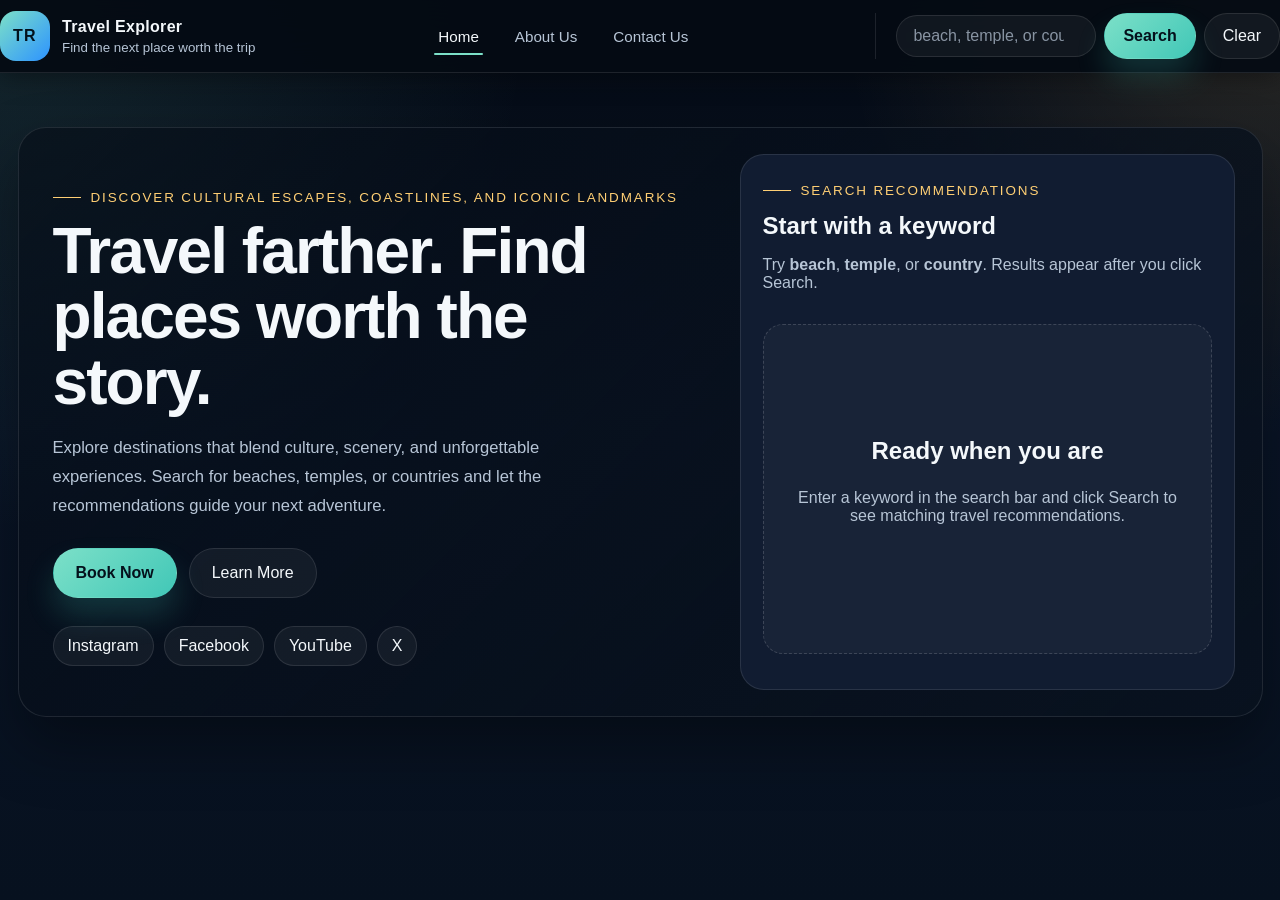
<file: index.html>
<!DOCTYPE html>
<html lang="en">
<head>
  <meta charset="UTF-8">
  <meta http-equiv="refresh" content="0; url=travel_recommendation.html">
  <meta name="viewport" content="width=device-width, initial-scale=1.0">
  <title>Travel Recommendation Explorer</title>
  <script>
    window.location.replace('travel_recommendation.html');
  </script>
</head>
<body>
  <p>Redirecting to the travel recommendation app...</p>
</body>
</html>
</file>
<file: styles.css>
:root {
  --bg: #07111f;
  --bg-soft: rgba(11, 18, 31, 0.78);
  --panel: rgba(14, 23, 39, 0.9);
  --panel-strong: rgba(18, 30, 50, 0.96);
  --line: rgba(255, 255, 255, 0.1);
  --line-strong: rgba(255, 255, 255, 0.16);
  --text: #f4f8fb;
  --muted: #b7c5d6;
  --accent: #7ce0c8;
  --accent-strong: #41c7b7;
  --accent-warm: #ffcf74;
  --shadow: 0 28px 60px rgba(0, 0, 0, 0.35);
  --radius-xl: 28px;
  --radius-lg: 20px;
  --radius-md: 14px;
  --radius-sm: 10px;
  --content-width: 1280px;
}

* {
  box-sizing: border-box;
}

html {
  scroll-behavior: smooth;
}

body {
  margin: 0;
  min-height: 100vh;
  color: var(--text);
  background:
    radial-gradient(circle at top left, rgba(124, 224, 200, 0.12), transparent 34%),
    radial-gradient(circle at top right, rgba(255, 207, 116, 0.14), transparent 28%),
    linear-gradient(180deg, #050b15 0%, #091426 48%, #07111f 100%);
  font-family: "Trebuchet MS", "Segoe UI", sans-serif;
}

a {
  color: inherit;
  text-decoration: none;
}

button,
input,
textarea {
  font: inherit;
}

button {
  border: 0;
  cursor: pointer;
}

img {
  display: block;
  max-width: 100%;
}

.page-shell {
  width: min(calc(100% - 35px), var(--content-width));
  margin: 0 auto;
  padding: 32px 0 60px;
}

.site-header {
  position: sticky;
  top: 0;
  z-index: 10;
  background: rgba(5, 11, 20, 0.94);
  backdrop-filter: blur(22px);
  border-bottom: 1px solid var(--line);
  box-shadow: 0 2px 28px rgba(0, 0, 0, 0.45);
}

.nav-inner {
  width: min(calc(100%), var(--content-width));
  margin: 0 auto;
  display: flex;
  align-items: center;
  height: 72px;
  gap: 0;
}

.brand {
  display: inline-flex;
  align-items: center;
  gap: 12px;
  flex-shrink: 0;
}

.brand-mark {
  display: inline-grid;
  place-items: center;
  width: 50px;
  height: 50px;
  border-radius: 16px;
  background: linear-gradient(135deg, var(--accent), #2d93ff);
  color: #03111c;
  font-weight: 800;
  letter-spacing: 0.08em;
}

.brand-text {
  display: grid;
  gap: 4px;
}

.brand-text strong {
  font-size: 1rem;
  letter-spacing: 0.02em;
}

.brand-text small {
  color: var(--muted);
}

.site-nav {
  display: flex;
  justify-content: center;
  align-items: center;
  gap: 4px;
  flex: 1;
  padding: 0 24px;
}

.nav-link {
  position: relative;
  padding: 8px 16px;
  border-radius: 8px;
  color: var(--muted);
  font-size: 0.95rem;
  font-weight: 500;
  white-space: nowrap;
  transition: color 160ms ease, background-color 160ms ease;
}

.nav-link::after {
  content: "";
  position: absolute;
  bottom: -2px;
  left: 12px;
  right: 12px;
  height: 2px;
  border-radius: 999px;
  background: var(--accent);
  opacity: 0;
  transform: scaleX(0.4);
  transition: opacity 200ms ease, transform 200ms ease;
}

.nav-link:hover,
.nav-link:focus-visible {
  color: var(--text);
  background: rgba(255, 255, 255, 0.07);
}

.nav-link.is-active {
  color: var(--text);
}

.nav-link.is-active::after {
  opacity: 1;
  transform: scaleX(1);
}

.search-toolbar {
  display: flex;
  align-items: center;
  gap: 8px;
  flex-shrink: 0;
  border-left: 1px solid var(--line);
  padding-left: 20px;
  margin-left: 4px;
}

.search-field input {
  width: 200px;
  padding: 11px 16px;
  border-radius: 999px;
  border: 1px solid var(--line);
  background: rgba(255, 255, 255, 0.05);
  color: var(--text);
  outline: none;
  transition: border-color 160ms ease, box-shadow 160ms ease, background-color 160ms ease;
}

.search-field input::placeholder {
  color: rgba(183, 197, 214, 0.72);
}

.search-field input:focus {
  border-color: rgba(124, 224, 200, 0.5);
  box-shadow: 0 0 0 4px rgba(124, 224, 200, 0.14);
  background: rgba(255, 255, 255, 0.08);
}

.button {
  display: inline-flex;
  align-items: center;
  justify-content: center;
  gap: 8px;
  min-height: 46px;
  padding: 0 18px;
  border-radius: 999px;
  color: var(--text);
  border: 1px solid transparent;
  transition: transform 160ms ease, box-shadow 160ms ease, background-color 160ms ease, border-color 160ms ease;
}

.button:hover,
.button:focus-visible {
  transform: translateY(-1px);
}

.button--primary {
  background: linear-gradient(135deg, var(--accent), var(--accent-strong));
  color: #04101b;
  box-shadow: 0 18px 30px rgba(65, 199, 183, 0.2);
  font-weight: 700;
}

.button--primary:hover,
.button--primary:focus-visible {
  box-shadow: 0 18px 34px rgba(65, 199, 183, 0.28);
}

.button--secondary,
.button--ghost {
  background: rgba(255, 255, 255, 0.05);
  border-color: var(--line);
}

.button--secondary:hover,
.button--ghost:hover,
.button--secondary:focus-visible,
.button--ghost:focus-visible {
  background: rgba(255, 255, 255, 0.08);
  border-color: var(--line-strong);
}

.button--large {
  min-height: 50px;
  padding-inline: 22px;
}

.site-main {
  padding-top: 22px;
}

.page-view {
  display: none;
  animation: fadeUp 240ms ease;
}

.page-view.is-active {
  display: block;
}

.hero-panel,
.content-card {
  border: 1px solid var(--line);
  border-radius: var(--radius-xl);
  background: var(--panel);
  box-shadow: var(--shadow);
}

.hero-panel {
  display: grid;
  grid-template-columns: 1.15fr 0.85fr;
  gap: 24px;
  padding: 26px;
  background:
    linear-gradient(135deg, rgba(5, 12, 22, 0.58), rgba(9, 18, 31, 0.92)),
    url("https://images.unsplash.com/photo-1488085061387-422e29b40080?w=1400&q=80&auto=format") center/cover no-repeat;
  overflow: hidden;
}

.hero-copy {
  padding: 30px 16px 24px 8px;
}

.eyebrow,
.results-kicker {
  display: inline-flex;
  align-items: center;
  gap: 10px;
  margin: 0 0 14px;
  font-size: 0.84rem;
  letter-spacing: 0.14em;
  text-transform: uppercase;
  color: var(--accent-warm);
}

.eyebrow::before,
.results-kicker::before {
  content: "";
  width: 28px;
  height: 1px;
  background: currentColor;
}

.hero-copy h1,
.content-card h1 {
  margin: 0;
  line-height: 1.02;
  letter-spacing: -0.03em;
  font-size: clamp(2.6rem, 5vw, 5.1rem);
}

.hero-description,
.content-lead,
.results-panel p,
.info-card p,
.team-card p,
.contact-form span,
.empty-state p {
  color: var(--muted);
}

.hero-description {
  max-width: 60ch;
  margin: 18px 0 0;
  font-size: 1.04rem;
  line-height: 1.75;
}

.hero-actions {
  display: flex;
  gap: 12px;
  flex-wrap: wrap;
  margin-top: 28px;
}

.social-strip {
  display: flex;
  flex-wrap: wrap;
  gap: 10px;
  margin-top: 28px;
}

.social-strip a {
  padding: 10px 14px;
  border-radius: 999px;
  border: 1px solid var(--line);
  background: rgba(255, 255, 255, 0.05);
  color: var(--text);
}

.results-panel {
  padding: 22px;
  border-radius: calc(var(--radius-xl) - 4px);
  background: var(--panel-strong);
  border: 1px solid var(--line);
  display: grid;
  align-content: start;
  gap: 16px;
}

.results-panel__header h2,
.section-heading h2,
.info-card h2,
.team-card h3 {
  margin: 0;
}

.results-area {
  display: grid;
  gap: 14px;
}

.empty-state {
  min-height: 330px;
  display: grid;
  place-content: center;
  gap: 8px;
  padding: 28px;
  text-align: center;
  border-radius: var(--radius-lg);
  border: 1px dashed rgba(255, 255, 255, 0.16);
  background: rgba(255, 255, 255, 0.03);
}

.empty-state h3 {
  margin: 0;
  font-size: 1.5rem;
}

.results-summary {
  display: flex;
  align-items: center;
  justify-content: space-between;
  gap: 12px;
  padding: 10px 14px;
  border-radius: 16px;
  background: rgba(255, 255, 255, 0.05);
  border: 1px solid var(--line);
}

.results-summary strong {
  color: var(--text);
}

.results-grid {
  display: grid;
  gap: 14px;
}

.result-card {
  display: grid;
  grid-template-columns: 126px 1fr;
  gap: 14px;
  padding: 12px;
  border-radius: 18px;
  background: rgba(255, 255, 255, 0.05);
  border: 1px solid var(--line);
}

.result-card img {
  width: 100%;
  height: 100%;
  min-height: 122px;
  object-fit: cover;
  border-radius: 14px;
}

.result-card__content {
  display: grid;
  gap: 10px;
  align-content: start;
}

.result-card__meta {
  margin: 0;
  display: flex;
  flex-wrap: wrap;
  gap: 8px;
}

.chip {
  display: inline-flex;
  align-items: center;
  gap: 8px;
  padding: 6px 10px;
  border-radius: 999px;
  border: 1px solid var(--line);
  background: rgba(255, 255, 255, 0.05);
  color: var(--muted);
  font-size: 0.85rem;
}

.content-card {
  padding: 34px;
}

.content-lead {
  max-width: 72ch;
  margin-top: 16px;
  line-height: 1.75;
}

.about-grid,
.team-grid {
  display: grid;
  grid-template-columns: repeat(2, minmax(0, 1fr));
  gap: 18px;
  margin-top: 26px;
}

.team-grid {
  grid-template-columns: repeat(3, minmax(0, 1fr));
}

.info-card,
.team-card {
  padding: 22px;
  border-radius: var(--radius-lg);
  border: 1px solid var(--line);
  background: rgba(255, 255, 255, 0.05);
}

.team-card p {
  margin: 8px 0 0;
}

.team-section {
  margin-top: 30px;
}

.section-heading {
  display: grid;
  gap: 6px;
}

.content-card--contact {
  max-width: 760px;
}

.contact-form {
  display: grid;
  gap: 16px;
  margin-top: 28px;
}

.contact-form label {
  display: grid;
  gap: 8px;
}

.contact-form input,
.contact-form textarea {
  width: 100%;
  padding: 14px 16px;
  border-radius: 16px;
  border: 1px solid var(--line);
  background: rgba(255, 255, 255, 0.05);
  color: var(--text);
  outline: none;
  transition: border-color 160ms ease, box-shadow 160ms ease, background-color 160ms ease;
}

.contact-form input::placeholder,
.contact-form textarea::placeholder {
  color: rgba(183, 197, 214, 0.72);
}

.contact-form input:focus,
.contact-form textarea:focus {
  border-color: rgba(124, 224, 200, 0.5);
  box-shadow: 0 0 0 4px rgba(124, 224, 200, 0.12);
  background: rgba(255, 255, 255, 0.08);
}

.contact-form__message {
  margin-top: 2px;
}

.form-status {
  min-height: 1.4em;
  margin: 0;
  color: var(--accent);
}

.sr-only {
  position: absolute;
  width: 1px;
  height: 1px;
  padding: 0;
  margin: -1px;
  overflow: hidden;
  clip: rect(0, 0, 0, 0);
  white-space: nowrap;
  border: 0;
}

[hidden] {
  display: none !important;
}

@keyframes fadeUp {
  from {
    opacity: 0;
    transform: translateY(12px);
  }

  to {
    opacity: 1;
    transform: translateY(0);
  }
}

@media (max-width: 1080px) {
  .nav-inner {
    height: auto;
    flex-wrap: wrap;
    padding: 14px 0;
    gap: 10px;
  }

  .site-nav {
    order: 2;
    justify-content: flex-start;
    flex: 0 0 auto;
    padding: 0;
  }

  .search-toolbar {
    order: 3;
    width: 100%;
    border-left: 0;
    padding-left: 0;
    margin-left: 0;
  }

  .search-field {
    flex: 1;
  }

  .search-field input {
    width: 100%;
  }

  .hero-panel {
    grid-template-columns: 1fr;
  }

  .about-grid,
  .team-grid {
    grid-template-columns: 1fr;
  }
}

@media (max-width: 720px) {
  .page-shell {
    width: min(calc(100% - 20px), var(--content-width));
    padding-top: 24px;
  }

  .nav-inner {
    width: calc(100% - 32px);
  }

  .brand-text small {
    display: none;
  }

  .hero-panel,
  .content-card {
    border-radius: 22px;
  }

  .search-toolbar {
    flex-direction: column;
    align-items: stretch;
  }

  .result-card {
    grid-template-columns: 1fr;
  }

  .result-card img {
    min-height: 200px;
  }

  .hero-copy {
    padding: 10px 0 0;
  }

  .content-card {
    padding: 22px;
  }
}
</file>
